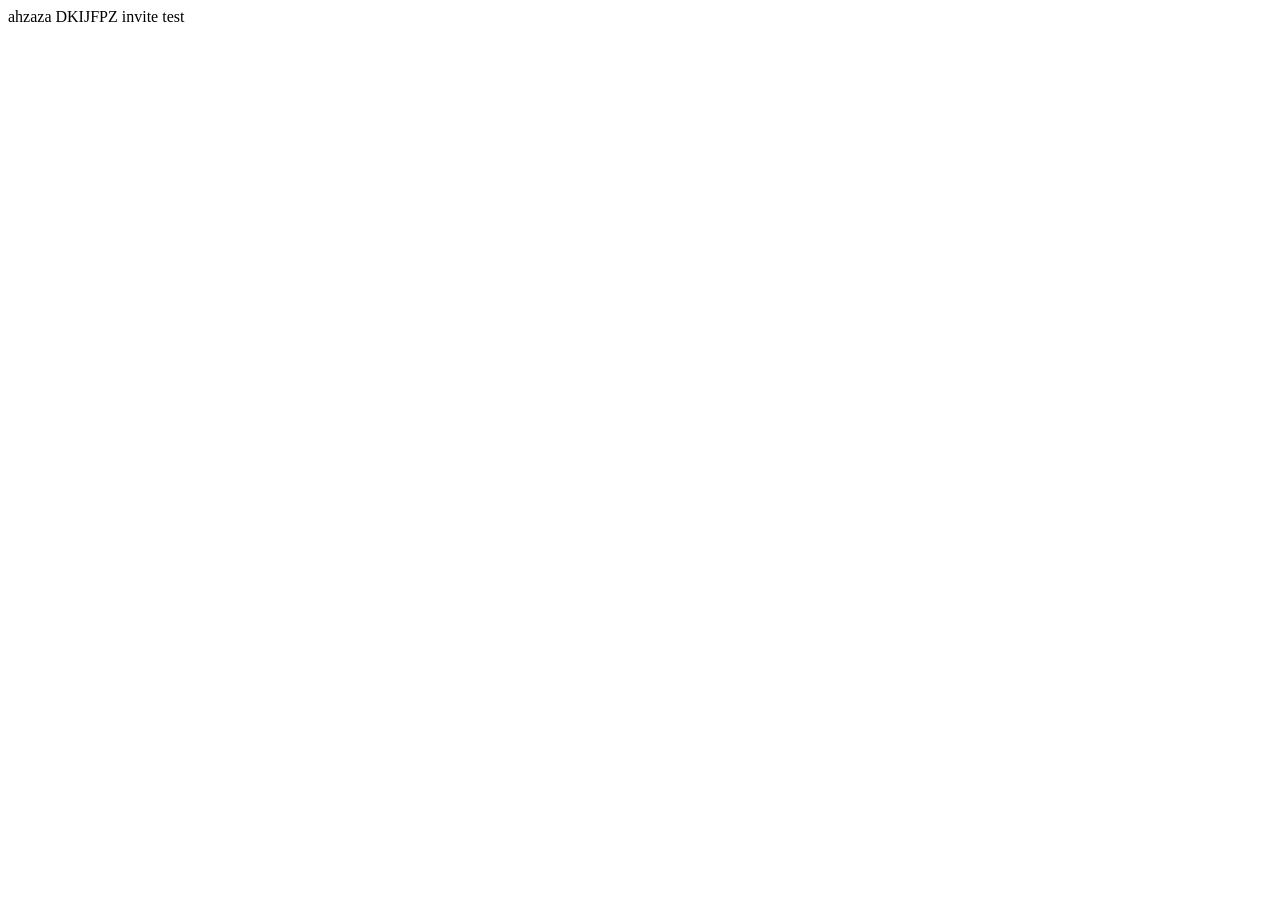
<file: index.html>
<!DOCTYPE html>
<html lang="en">
<head>
    <meta charset="UTF-8">
    <meta name="viewport" content="width=device-width, initial-scale=1.0">
    <title>Document</title>
</head>
<body>
    ahzaza DKIJFPZ invite test
</body>
</html>
</file>
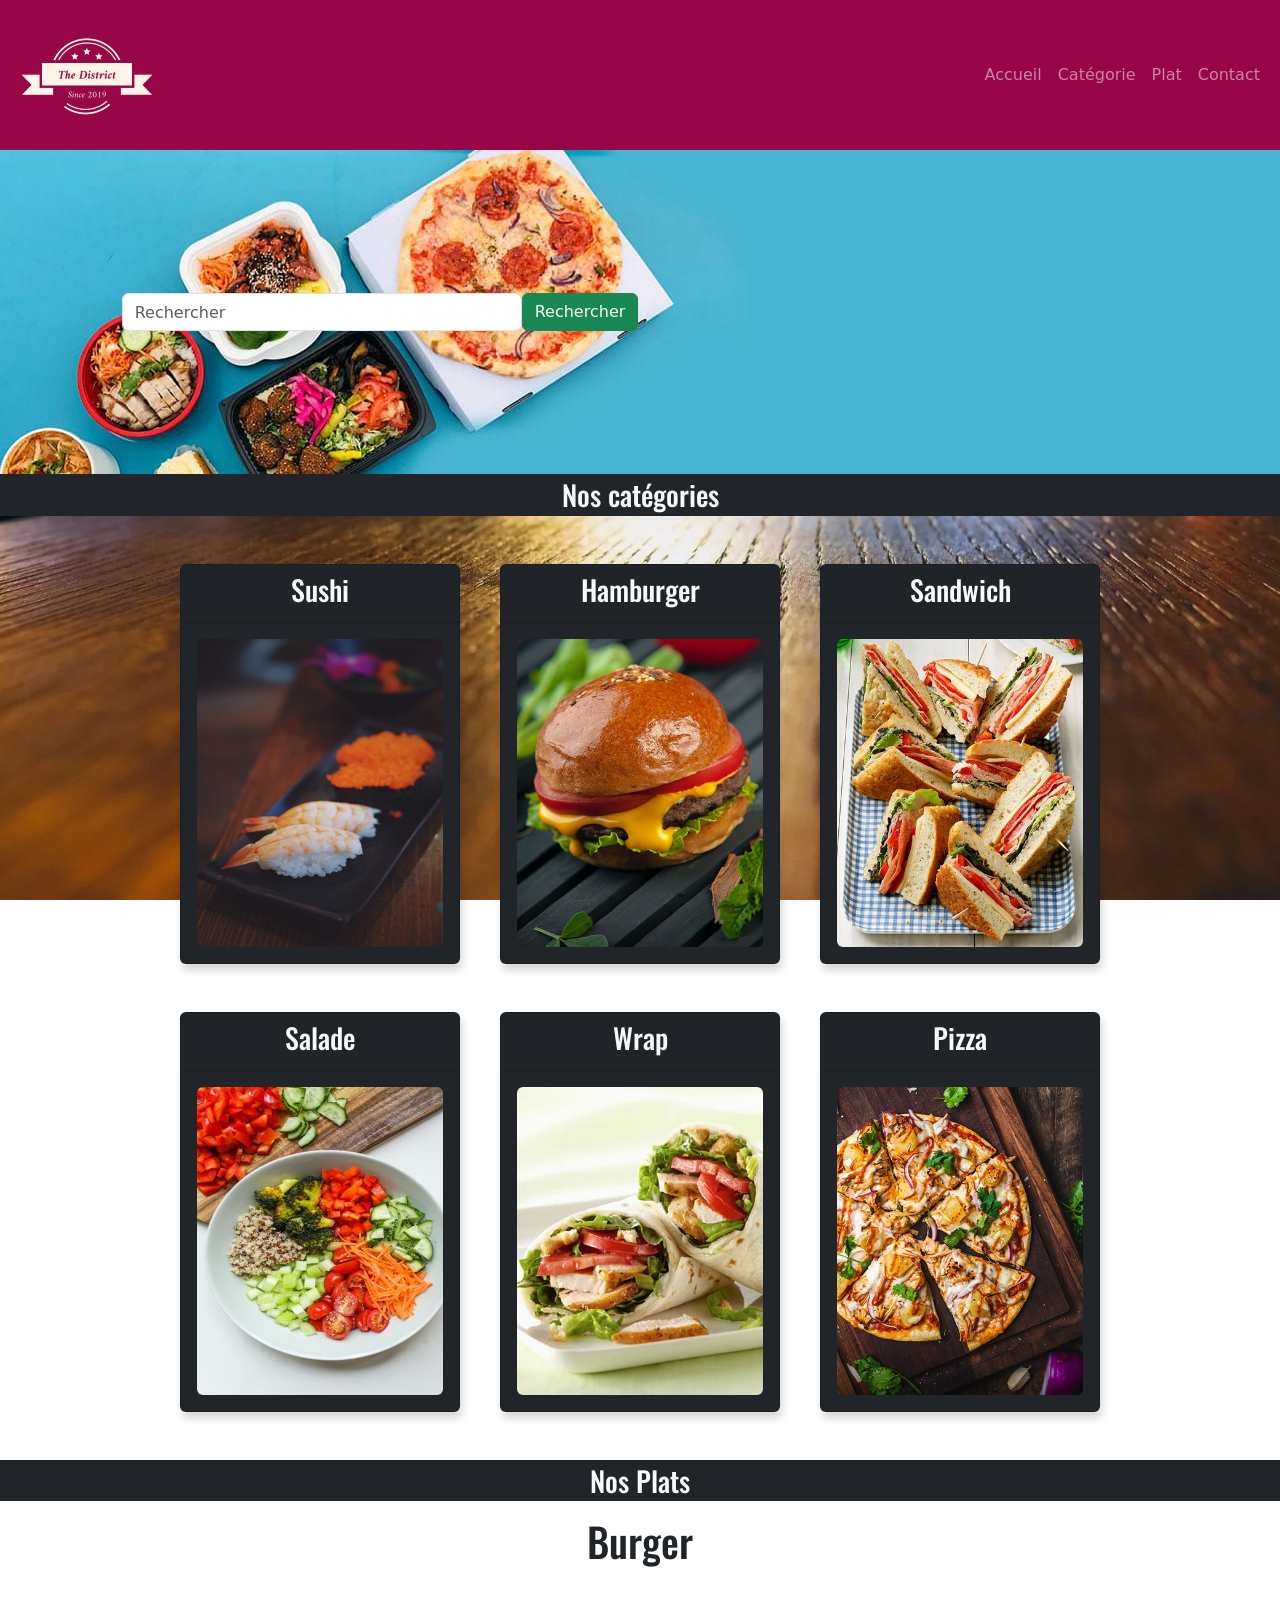
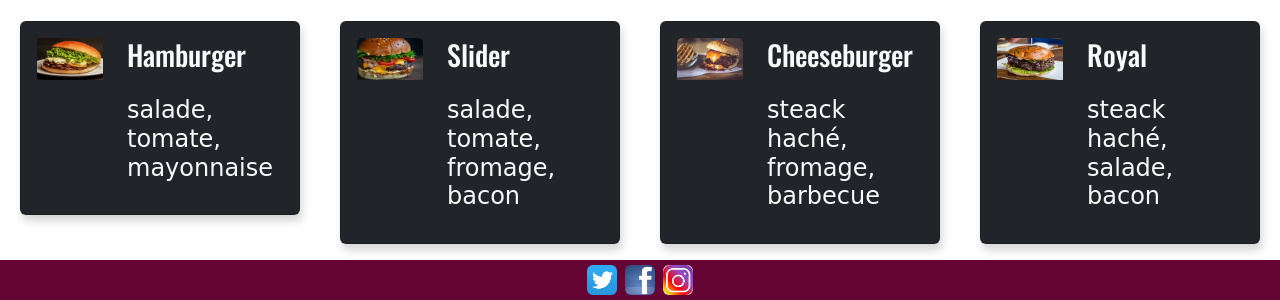
<file: FRONT/STATIQUE/bootstrap/html/index.html>
<!DOCTYPE html>
<html lang="en">

<head>
    <meta charset="UTF-8">
    <meta name="viewport" content="width=device-width, initial-scale=1, shrink-to-fit=no">
    <link rel="preconnect" href="https://fonts.googleapis.com">
    <link rel="preconnect" href="https://fonts.gstatic.com" crossorigin>
    <link href="https://fonts.googleapis.com/css2?family=Oswald:wght@500&display=swap" rel="stylesheet">
    <link rel="stylesheet" href="https://stackpath.bootstrapcdn.com/bootstrap/4.4.1/css/bootstrap.min.css"
        integrity="sha384-Vkoo8x4CGsO3+Hhxv8T/Q5PaXtkKtu6ug5TOeNV6gBiFeWPGFN9MuhOf23Q9Ifjh" crossorigin="anonymous">
    <link rel="stylesheet" href="/FRONT/STATIQUE/bootstrap/css/style.css">
    <title>Accueil</title>
    <link href="https://cdn.jsdelivr.net/npm/bootstrap@5.3.1/dist/css/bootstrap.min.css" rel="stylesheet"
        integrity="sha384-4bw+/aepP/YC94hEpVNVgiZdgIC5+VKNBQNGCHeKRQN+PtmoHDEXuppvnDJzQIu9" crossorigin="anonymous">
</head>

<body>
    <!--Container Start-->
    <div class="container-fluid parallax">
        <div id="header"></div>
        <!--Background & Research Start-->
        <div class="row" style="background-image: url('/FRONT/STATIQUE/bootstrap/html/assets/back/bg.jpg'); min-height:200px">
            <div class="col-12" style="align-self: center">
                <form class="form-inline justify-content-center my-3">
                    <input class="form-control" style="min-width: 400px;" type="search" placeholder="Rechercher">
                    <button class="btn text-light btn-outline-success bg-success" type="submit">Rechercher</button>
                    <div class="d-flex justify-content-end py-3"><video style="width: 70%;" muted autoplay width="460" height="260" loop>
                        <source src="/FRONT/STATIQUE/bootstrap/html/assets/back/video.mp4">
                    </video>
                    </div>
                </form>
            </div>
        </div><!--Background & Research End-->
        <!-- Debut separateur -->
        <div class="row">
            <div class="col-12 d-none d-md-flex bg-dark justify-content-center " style="align-self: center;">
                <p class="h3 text-center text-light my-1">Nos catégories</p>
            </div>
        </div><!-- Fin separateur -->
        <!--Catégorie Start-->
        <div class="row justify-content-center d-none d-md-flex pt-5">
            <div class="d-flex col-3 justify-content-center text-center">
                <a href="#">
                    <div class="card bg-dark text-light" style="max-width: 18rem;">
                        <div class="card-header">
                            <p class="h3">Sushi</p>
                        </div>
                        <div class="card-body">
                            <img class="card-img-bottom rounded"
                                src="/FRONT/STATIQUE/bootstrap/html/assets/cat/asian_food_cat.jpg" alt="asian">
                        </div>
                    </div>
                </a>
            </div>
            <div class="d-flex col-3 justify-content-center text-center">
                <a href="/FRONT/STATIQUE/bootstrap/html/Plat.html">
                    <div class="card bg-dark text-light" style="max-width: 18rem;">
                        <div class="card-header ">
                            <p class="h3">Hamburger</p>
                        </div>
                        <div class="card-body">
                            <img class="card-img-bottom rounded"
                                src="/FRONT/STATIQUE/bootstrap/html/assets/cat/burger_cat.jpg" alt="burger">
                        </div>
                    </div>
                </a>
            </div>
            <div class="d-flex col-3 justify-content-center text-center">
                <a href="#">
                    <div class="card bg-dark text-light" style="max-width: 18rem;">
                        <div class="card-header">
                            <p class="h3">Sandwich</p>
                        </div>
                        <div class="card-body">
                            <img class="card-img-bottom rounded"
                                src="/FRONT/STATIQUE/bootstrap/html/assets/cat/sandwich_cat.jpg" alt="sandwich">
                        </div>
                    </div>
                </a>
            </div>
        </div>
        <div class="row justify-content-center d-none d-md-flex py-5"">
            <div class="d-flex col-3 justify-content-center text-center">
                <a href="#">
                    <div class="card bg-dark text-light" style="max-width: 18rem;">
                        <div class="card-header">
                            <p class="h3">Salade</p>
                        </div>
                        <div class="card-body">
                            <img class="card-img-bottom rounded"
                                src="/FRONT/STATIQUE/bootstrap/html/assets/cat/salade_cat.jpg" alt="salade">
                        </div>
                    </div>
                </a>
            </div>
            <div class="d-flex col-3 justify-content-center text-center">
                <a href="#">
                    <div class="card bg-dark text-light" style="max-width: 18rem;">
                        <div class="card-header">
                            <p class="h3">Wrap</p>
                        </div>
                        <div class="card-body">
                            <img class="card-img-bottom rounded" src="/FRONT/STATIQUE/bootstrap/html/assets/cat/wrap_cat.jpg"
                                alt="wrap">
                        </div>
                    </div>
                </a>
            </div>
            <div class="d-flex col-3 justify-content-center text-center">
                <a href="#">
                    <div class="card bg-dark text-light" style="max-width: 18rem;">
                        <div class="card-header">
                            <p class="h3">Pizza</p>
                        </div>
                        <div class="card-body">
                            <img class="card-img-bottom rounded"
                                src="/FRONT/STATIQUE/bootstrap/html/assets/cat/pizza_cat.jpg" alt="pizza">
                        </div>
                    </div>
                </a>
            </div>
        </div><!--Catégorie End-->
        <!--Separateur Start-->
        <div class="row">
            <div class="col-12 d-md-flex bg-dark justify-content-center " style="align-self: center;">
                <p class="h3 text-center text-light my-1">Nos Plats</p>
            </div>
        </div><!--Separateur End-->
        <!-- Debut plats -->
        <div class="row d-flex">
                            <div class="col-12 d-md-flex  py-3 justify-content-center"
                                style="align-self: center;">
                                <p class="h1 text-center">Burger</p>
                            </div>
                        </div>
                        <div class="row row-cols-1 row-cols-lg-4 pt-3">
                            <div class="col-12 col-lg-3 pt-3 py-3">
                                <a href="#">
                                    <div class="card bg-dark text-light">
                                        <div class="card-body">
                                            <div class="row">
                                                <div class="col-4">
                                                    <img src="/FRONT/STATIQUE/bootstrap/html/assets/Plat/burger_Resized/burger.jpeg"
                                                        class="img-fluid" alt="burger">
                                                </div>
                                                <div class="col-8">
                                                    <p class="h3 text-light">Hamburger</p>
                                                    <p class="card-text text-light h4 py-3">salade, tomate,
                                                        mayonnaise</p>
                                                </div>
                                            </div>
                                        </div>
                                    </div>
                                </a>
                            </div>
                            <div class="col-12 col-lg-3 pt-3 py-3">
                                <a href="#">
                                    <div class="card bg-dark text-light">
                                        <div class="card-body">
                                            <div class="row">
                                                <div class="col-4">
                                                    <img src="/FRONT/STATIQUE/bootstrap/html/assets/Plat/burger_Resized/hamburger.jpg"
                                                        class="card-img-top" alt="Hamburger">
                                                </div>
                                                <div class="col-8">
                                                    <p class="h3 text-light">Slider</p>
                                                    <p class="card-text text-light h4 py-3">salade, tomate,
                                                        fromage, bacon</p>
                                                </div>
                                            </div>
                                        </div>
                                    </div>

                                </a>
                            </div>
                            <div class="col-12 col-lg-3 pt-3 py-3">
                                <a href="#">
                                    <div class="card bg-dark text-light">
                                        <div class="card-body">
                                            <div class="row">
                                                <div class="col-4">
                                                    <img src="/FRONT/STATIQUE/bootstrap/html/assets/Plat/burger_Resized/cheesburger.jpg"
                                                        class="card-img-top" alt="Cheeseburger">
                                                </div>
                                                <div class="col-8">
                                                    <p class="h3 text-light">Cheeseburger</p>
                                                    <p class="card-text text-light h4 py-3">steack haché, fromage,
                                                        barbecue</p>
                                                </div>
                                            </div>
                                        </div>
                                    </div>

                                </a>
                            </div>
                            <div class="col-12 col-lg-3 pt-3 py-3">
                                <a href="#">
                                    <div class="card bg-dark text-light">
                                        <div class="card-body">
                                            <div class="row">
                                                <div class="col-4">
                                                    <img src="/FRONT/STATIQUE/bootstrap/html/assets/Plat/burger_Resized/Food-Name-6340.jpg"
                                                        class="card-img-top" alt="burger">
                                                </div>
                                                <div class="col-8">
                                                    <p class="h3 text-light">Royal</p>
                                                    <p class="card-text text-light h4 py-3">steack haché, salade,
                                                        bacon</p>
                                                </div>
                                            </div>
                                        </div>
                                    </div>
                                </a>
                            </div>
        </div><!--femeture de la row dans laquelle carousel integré-->
        <!-- Fin plats -->
        <div id="footer"></div>
    </div><!--Container End-->
    <script src="https://cdn.jsdelivr.net/npm/bootstrap@5.3.1/dist/js/bootstrap.bundle.min.js"
        integrity="sha384-HwwvtgBNo3bZJJLYd8oVXjrBZt8cqVSpeBNS5n7C8IVInixGAoxmnlMuBnhbgrkm"
        crossorigin="anonymous"></script>
    <script src="https://code.jquery.com/jquery-3.4.1.slim.min.js"
        integrity="sha384-J6qa4849blE2+poT4WnyKhv5vZF5SrPo0iEjwBvKU7imGFAV0wwj1yYfoRSJoZ+n"
        crossorigin="anonymous"></script>
    <script src="https://cdn.jsdelivr.net/npm/popper.js@1.16.0/dist/umd/popper.min.js"
        integrity="sha384-Q6E9RHvbIyZFJoft+2mJbHaEWldlvI9IOYy5n3zV9zzTtmI3UksdQRVvoxMfooAo"
        crossorigin="anonymous"></script>
    <script src="https://stackpath.bootstrapcdn.com/bootstrap/4.4.1/js/bootstrap.min.js"
        integrity="sha384-wfSDF2E50Y2D1uUdj0O3uMBJnjuUD4Ih7YwaYd1iqfktj0Uod8GCExl3Og8ifwB6"
        crossorigin="anonymous"></script>
        <script src="http://ajax.googleapis.com/ajax/libs/jquery/3.7.1/jquery.min.js"defer></script>
        <script src="/FRONT/DYNAMIQUE/javascript/javascript2.js"defer></script>
</body>

</html>
</file>
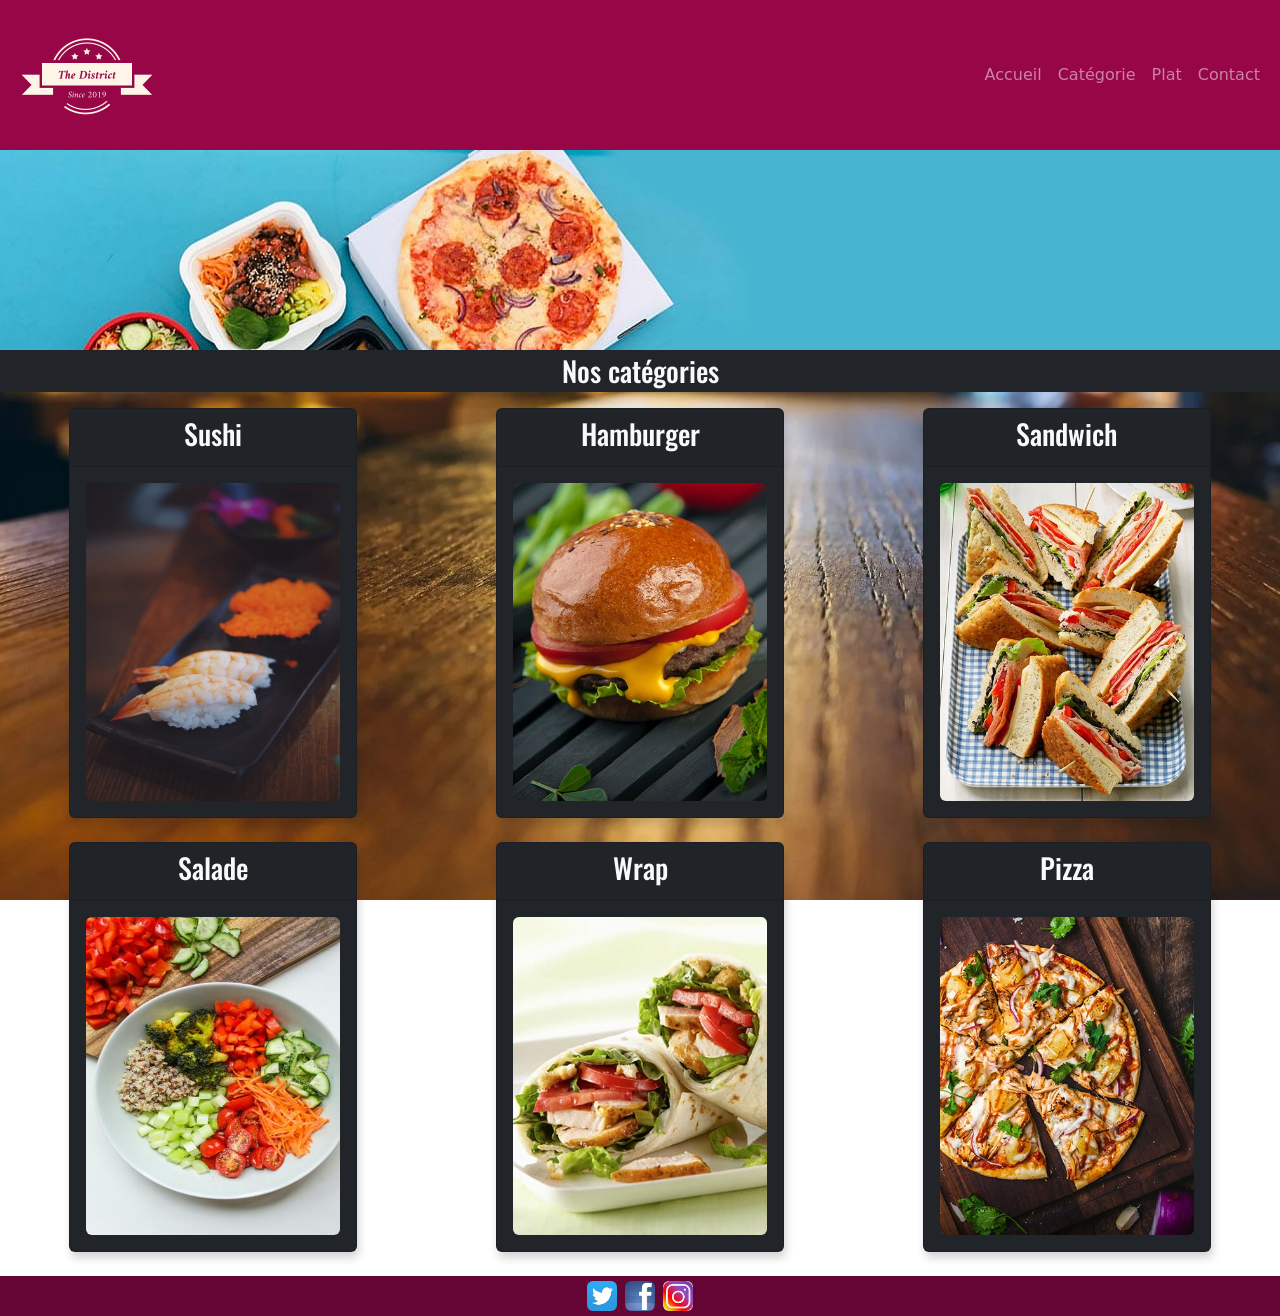
<file: FRONT/STATIQUE/bootstrap/html/Catégorie.html>
<!DOCTYPE html>
<html lang="en">

<head>
    <meta charset="UTF-8">
    <meta name="viewport" content="width=device-width, initial-scale=1, shrink-to-fit=no">
    <link rel="preconnect" href="https://fonts.googleapis.com">
    <link rel="preconnect" href="https://fonts.gstatic.com" crossorigin>
    <link href="https://fonts.googleapis.com/css2?family=Oswald:wght@500&display=swap" rel="stylesheet">
    <link rel="stylesheet" href="https://stackpath.bootstrapcdn.com/bootstrap/4.4.1/css/bootstrap.min.css"
        integrity="sha384-Vkoo8x4CGsO3+Hhxv8T/Q5PaXtkKtu6ug5TOeNV6gBiFeWPGFN9MuhOf23Q9Ifjh" crossorigin="anonymous">
    <link rel="stylesheet" href="/FRONT/STATIQUE/bootstrap/css/style.css">
    <title>Catégorie</title>
    <link href="https://cdn.jsdelivr.net/npm/bootstrap@5.3.1/dist/css/bootstrap.min.css" rel="stylesheet"
        integrity="sha384-4bw+/aepP/YC94hEpVNVgiZdgIC5+VKNBQNGCHeKRQN+PtmoHDEXuppvnDJzQIu9" crossorigin="anonymous">
</head>

<body>
    <!--Container Start-->
    <div class="container-fluid parallax">
        <!--Header Start-->
        <div id="header"></div>
        <!--Background Start-->
        <div class="row"
            style="background-image: url('/FRONT/STATIQUE/bootstrap/html/assets/back/bg.jpg'); min-height:200px">
            <div class="col-12" style="align-self: center">
            </div>
        </div><!--Background End-->
        <!--Separateur Start-->
        <div class="row">
            <div class="col-12 d-md-flex bg-dark justify-content-center " style="align-self: center;">
                <p class="h3 text-center text-light my-1">Nos catégories</p>
            </div>
        </div><!--Separateur End-->
        <!--Catégorie Start-->
        <div class="row row-cols-1 row-md-cols-2 justify-content-center d-flex pt-3 text-center">
            <div class="col-12 col-md-4 d-flex justify-content-center">
                <a href="#">
                    <div class="card bg-dark text-light d-flex" style="max-width: 18rem;">
                        <div class="card-header">
                            <p class="h3">Sushi</p>
                        </div>
                        <div class="card-body">
                            <img class="card-img-bottom rounded"
                                src="/FRONT/STATIQUE/bootstrap/html/assets/cat/asian_food_cat.jpg" alt="asian">
                        </div>
                    </div>
                </a>
            </div>
            <div class="col-12 col-md-4 pt-4 pt-md-0 d-flex justify-content-center text-center">
                <a href="Plat.html">
                    <div class="card bg-dark text-light" style="max-width: 18rem;">
                        <div class="card-header ">
                            <p class="h3">Hamburger</p>
                        </div>
                        <div class="card-body">
                            <img class="card-img-bottom rounded"
                                src="/FRONT/STATIQUE/bootstrap/html/assets/cat/burger_cat.jpg" alt="burger">
                        </div>
                    </div>
                </a>
            </div>
            <div class="col-12 col-md-4 pt-4 pt-md-0 d-flex justify-content-center text-center">
                <a href="#">
                    <div class="card bg-dark text-light" style="max-width: 18rem;">
                        <div class="card-header">
                            <p class="h3">Sandwich</p>
                        </div>
                        <div class="card-body">
                            <img class="card-img-bottom rounded"
                                src="/FRONT/STATIQUE/bootstrap/html/assets/cat/sandwich_cat.jpg" alt="sandwich">
                        </div>
                    </div>
                </a>
            </div>

            <div class="col-12 col-md-4 d-flex  pt-4 justify-content-center text-center">
                <a href="#">
                    <div class="card bg-dark text-light" style="max-width: 18rem;">
                        <div class="card-header">
                            <p class="h3">Salade</p>
                        </div>
                        <div class="card-body">
                            <img class="card-img-bottom rounded"
                                src="/FRONT/STATIQUE/bootstrap/html/assets/cat/salade_cat.jpg" alt="salade">
                        </div>
                    </div>
                </a>
            </div>
            <div class="col-12 col-md-4 d-flex pt-4 justify-content-center text-center">
                <a href="#">
                    <div class="card bg-dark text-light" style="max-width: 18rem;">
                        <div class="card-header">
                            <p class="h3">Wrap</p>
                        </div>
                        <div class="card-body">
                            <img class="card-img-bottom rounded" src="/FRONT/STATIQUE/bootstrap/html/assets/cat/wrap_cat.jpg"
                                alt="wrap">
                        </div>
                    </div>
                </a>
            </div>
            <div class="col-12 col-md-4 d-flex pt-4 py-4 justify-content-center text-center">
                <a href="#">
                    <div class="card bg-dark text-light" style="max-width: 18rem;">
                        <div class="card-header">
                            <p class="h3">Pizza</p>
                        </div>
                        <div class="card-body">
                            <img class="card-img-bottom rounded"
                                src="/FRONT/STATIQUE/bootstrap/html/assets/cat/pizza_cat.jpg" alt="pizza">
                        </div>
                    </div>
                </a>
            </div>
        </div><!--Catégorie End-->
        <div id="footer"></div>
    </div><!--Container End-->
    <script src="https://cdn.jsdelivr.net/npm/bootstrap@5.3.1/dist/js/bootstrap.bundle.min.js"
        integrity="sha384-HwwvtgBNo3bZJJLYd8oVXjrBZt8cqVSpeBNS5n7C8IVInixGAoxmnlMuBnhbgrkm"
        crossorigin="anonymous"></script>
    <script src="https://code.jquery.com/jquery-3.4.1.slim.min.js"
        integrity="sha384-J6qa4849blE2+poT4WnyKhv5vZF5SrPo0iEjwBvKU7imGFAV0wwj1yYfoRSJoZ+n"
        crossorigin="anonymous"></script>
    <script src="https://cdn.jsdelivr.net/npm/popper.js@1.16.0/dist/umd/popper.min.js"
        integrity="sha384-Q6E9RHvbIyZFJoft+2mJbHaEWldlvI9IOYy5n3zV9zzTtmI3UksdQRVvoxMfooAo"
        crossorigin="anonymous"></script>
    <script src="https://stackpath.bootstrapcdn.com/bootstrap/4.4.1/js/bootstrap.min.js"
        integrity="sha384-wfSDF2E50Y2D1uUdj0O3uMBJnjuUD4Ih7YwaYd1iqfktj0Uod8GCExl3Og8ifwB6"
        crossorigin="anonymous"></script>
        <script src="http://ajax.googleapis.com/ajax/libs/jquery/3.7.1/jquery.min.js"defer></script>
        <script src="/FRONT/DYNAMIQUE/javascript/javascript2.js"defer></script>
</body>

</html>
</file>
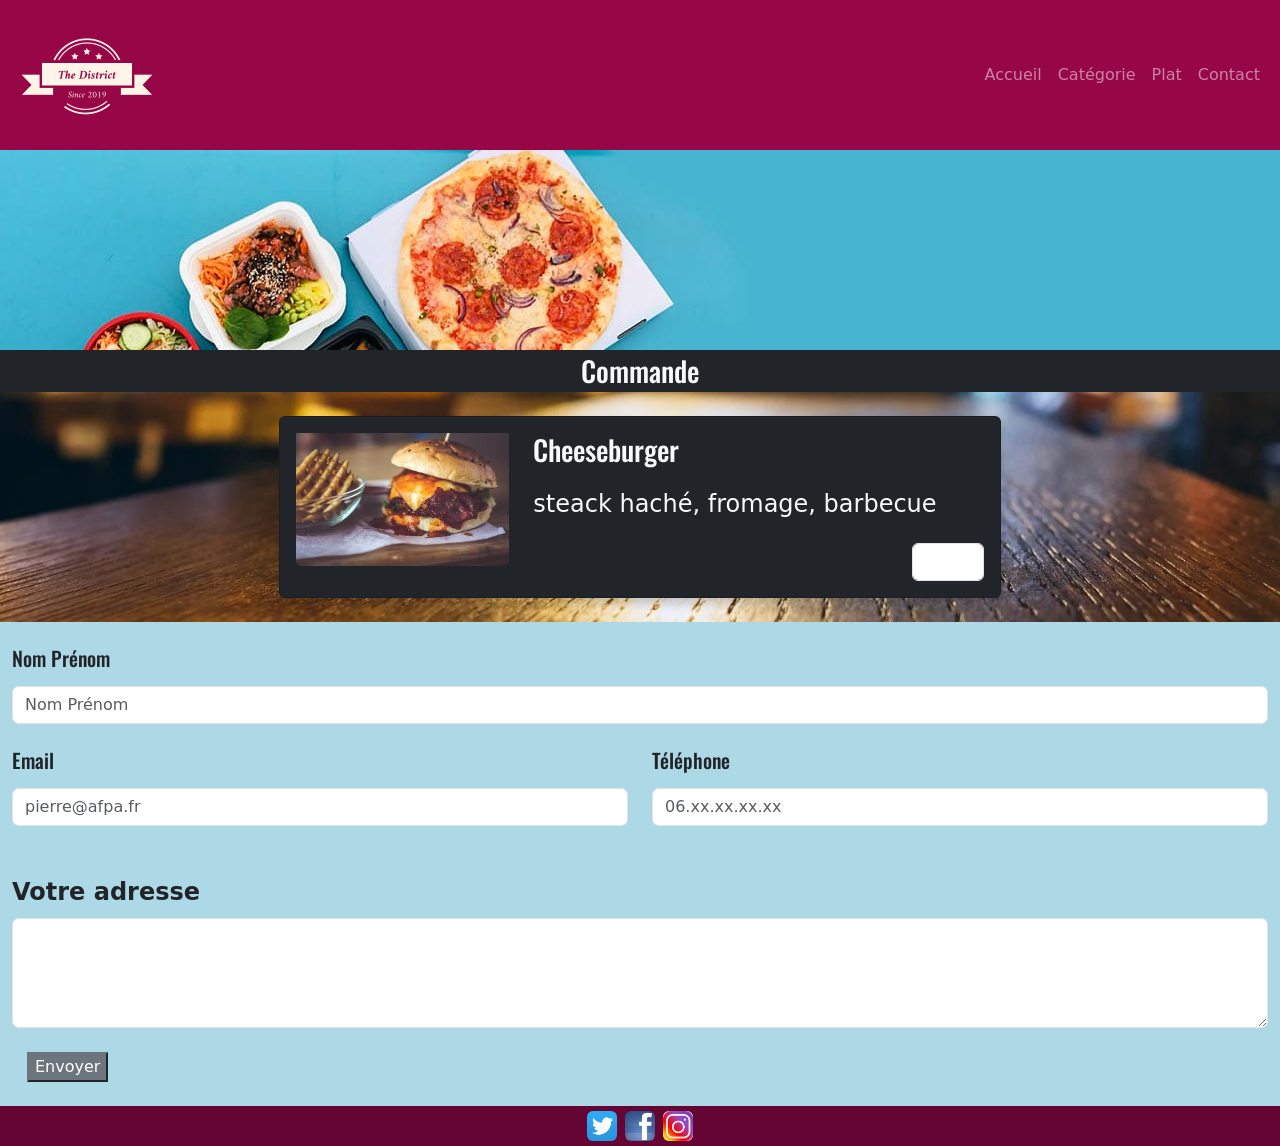
<file: FRONT/STATIQUE/bootstrap/html/Commande.html>
<!DOCTYPE html>
<html lang="en">

<head>
    <meta charset="UTF-8">
    <meta name="viewport" content="width=device-width, initial-scale=1, shrink-to-fit=no">
    <link rel="preconnect" href="https://fonts.googleapis.com">
    <link rel="preconnect" href="https://fonts.gstatic.com" crossorigin>
    <link href="https://fonts.googleapis.com/css2?family=Oswald:wght@500&display=swap" rel="stylesheet">
    <link rel="stylesheet" href="https://stackpath.bootstrapcdn.com/bootstrap/4.4.1/css/bootstrap.min.css"
        integrity="sha384-Vkoo8x4CGsO3+Hhxv8T/Q5PaXtkKtu6ug5TOeNV6gBiFeWPGFN9MuhOf23Q9Ifjh" crossorigin="anonymous">
    <link rel="stylesheet" href="/FRONT/STATIQUE/bootstrap/css/style.css">
    <title>Commande</title>
    <link href="https://cdn.jsdelivr.net/npm/bootstrap@5.3.1/dist/css/bootstrap.min.css" rel="stylesheet"
        integrity="sha384-4bw+/aepP/YC94hEpVNVgiZdgIC5+VKNBQNGCHeKRQN+PtmoHDEXuppvnDJzQIu9" crossorigin="anonymous">
</head>

<body>
    <script src="/FRONT/STATIQUE/javascript/javascript.js" defer></script>
    <!--Container Start-->
    <div class="container-fluid parallax">
        <div id="header"></div>
        <!--Background Start-->
        <div class="row"
            style="background-image: url('/FRONT/STATIQUE/bootstrap/html/assets/back/bg.jpg'); min-height:200px">
            <div class="col-12" style="align-self: center">
            </div>
        </div><!--Background End-->
        <!--Separateur Start-->
        <div class="row">
            <div class="col-12 d-md-flex bg-dark justify-content-center " style="align-self: center;">
                <p class="h3 text-center text-light my-1">Commande</p>
            </div>
        </div><!--Separateur End-->
        <!--Forms Start-->
        <div class="row d-flex justify-content-center">
            <div class="col-12 py-4 d-flex justify-content-center">
                <div class="card bg-dark rounded">
                    <div class="card-body" style="max-width: 45rem;">
                        <div class="row">
                            <div class="col-4">
                                <img src="/FRONT/STATIQUE/bootstrap/html/assets/Plat/burger_Resized/cheesburger.jpg"
                                    class="card-img-bottom" alt="Cheeseburger">
                            </div>
                            <div class="col-8 position-static">
                                <p class="h3 text-light">Cheeseburger</p>
                                <p class="card-text text-light h4 d-none d-lg-flex py-3">steack
                                    haché, fromage,
                                    barbecue</p>
                                <p class="card-text text-light h6 d-lg-none d-lg-flex py-3">steack
                                    haché, fromage,
                                    barbecue</p>
                                    <div class="row justify-content-end">
                                    <div class="form-outline" style="width: 6rem;">
                                        <input min="1" max="10" type="number" id="typeNumber" class="form-control" />
                                    </div>
                                    </div>
                            </div>
                        </div>
                    </div>
                </div>
            </div>
            </div>
        <div class="row d-flex justify-content-center" style="background-color: lightblue;">
            <form id="form1" method="post">
                <div class="row pt-4">
                    <div class="col-12">
                    <label for="nom">
                        <p class="h5">Nom Prénom</p>
                    </label>
                    <input class="form-control" type="text" name="nom_prenom" id="nom_prenom" placeholder="Nom Prénom">
                    <span class="error-message" id="nom_prenom-error"></span>
                </div>
                </div>
                <div class="row pt-4">
                    <div class="col-6">
                    <label for="mail">
                        <p class="h5">Email </p>
                    </label>
                    <input class="form-control" id="mail" type="text" name="mail" placeholder="pierre@afpa.fr">
                    <span class="error-message" id="mail-error"></span>
                </div>
                <div class="col-6">
                    <label for="telephone">
                        <p class="h5">Téléphone</p>
                    </label>
                    <input class="form-control" id="tel" type="text" name="tel" placeholder="06.xx.xx.xx.xx">
                    <span class="error-message" id="tel-error"></span>
                </div>
                </div>
                <div class="row d-flex pt-5">
                    <div class="col-12">
                    <legend><strong>Votre adresse</strong></legend>
                    <textarea class="form-control" name="adresse" id="adresse" rows="4" cols="10"></textarea>
                    <span class="error-message" id="adresse-error"></span>
                </div>
        </div>
        <div class="col-12 pt-4 py-4">
            <button type="submit" id="button1" class="btn-secondary">Envoyer</button>
        </div>
        </div>
        </form><!--Forms End-->
        <div id="footer"></div>
    </div><!--Container End-->
    <script src="https://cdn.jsdelivr.net/npm/bootstrap@5.3.1/dist/js/bootstrap.bundle.min.js"
        integrity="sha384-HwwvtgBNo3bZJJLYd8oVXjrBZt8cqVSpeBNS5n7C8IVInixGAoxmnlMuBnhbgrkm"
        crossorigin="anonymous"></script>
    <script src="https://code.jquery.com/jquery-3.4.1.slim.min.js"
        integrity="sha384-J6qa4849blE2+poT4WnyKhv5vZF5SrPo0iEjwBvKU7imGFAV0wwj1yYfoRSJoZ+n"
        crossorigin="anonymous"></script>
    <script src="https://cdn.jsdelivr.net/npm/popper.js@1.16.0/dist/umd/popper.min.js"
        integrity="sha384-Q6E9RHvbIyZFJoft+2mJbHaEWldlvI9IOYy5n3zV9zzTtmI3UksdQRVvoxMfooAo"
        crossorigin="anonymous"></script>
    <script src="https://stackpath.bootstrapcdn.com/bootstrap/4.4.1/js/bootstrap.min.js"
        integrity="sha384-wfSDF2E50Y2D1uUdj0O3uMBJnjuUD4Ih7YwaYd1iqfktj0Uod8GCExl3Og8ifwB6"
        crossorigin="anonymous"></script>
        <script src="http://ajax.googleapis.com/ajax/libs/jquery/3.7.1/jquery.min.js"defer></script>
        <script src="/FRONT/DYNAMIQUE/javascript/javascript2.js"defer></script>
</body>

</html>
</file>
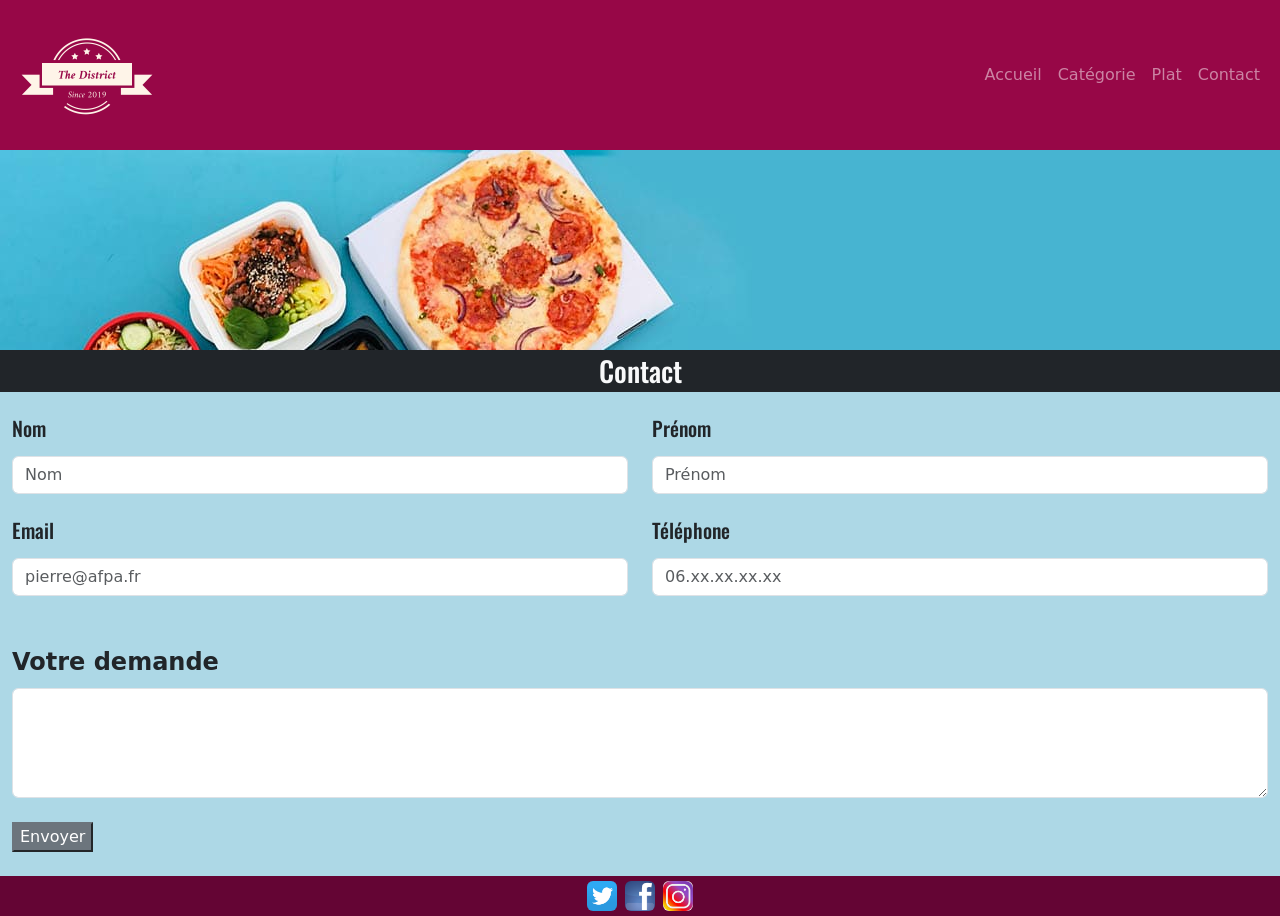
<file: FRONT/STATIQUE/bootstrap/html/Contact.html>
<!DOCTYPE html>
<html lang="en">

<head>
    <meta charset="UTF-8">
    <meta name="viewport" content="width=device-width, initial-scale=1, shrink-to-fit=no">
    <link rel="preconnect" href="https://fonts.googleapis.com">
    <link rel="preconnect" href="https://fonts.gstatic.com" crossorigin>
    <link href="https://fonts.googleapis.com/css2?family=Oswald:wght@500&display=swap" rel="stylesheet">
    <link rel="stylesheet" href="https://stackpath.bootstrapcdn.com/bootstrap/4.4.1/css/bootstrap.min.css"
        integrity="sha384-Vkoo8x4CGsO3+Hhxv8T/Q5PaXtkKtu6ug5TOeNV6gBiFeWPGFN9MuhOf23Q9Ifjh" crossorigin="anonymous">
    <link rel="stylesheet" href="/FRONT/STATIQUE/bootstrap/css/style.css">
    <title>Contact</title>
    <link href="https://cdn.jsdelivr.net/npm/bootstrap@5.3.1/dist/css/bootstrap.min.css" rel="stylesheet"
        integrity="sha384-4bw+/aepP/YC94hEpVNVgiZdgIC5+VKNBQNGCHeKRQN+PtmoHDEXuppvnDJzQIu9" crossorigin="anonymous">
</head>

<body>
    <!--Container Start-->
    <div class="container-fluid">
<div id="header"></div>
        <!--Background Start-->
        <div class="row"
            style="background-image: url('/FRONT/STATIQUE/bootstrap/html/assets/back/bg.jpg'); min-height:200px">
            <div class="col-12" style="align-self: center">
            </div>
        </div><!--Background End-->
        <!--Separateur Start-->
        <div class="row">
            <div class="col-12 d-md-flex bg-dark justify-content-center " style="align-self: center;">
                <p class="h3 text-center text-light my-1">Contact</p>
            </div>
        </div><!--Separateur End-->
        <!--Forms Start-->
        <div class="row d-flex justify-content-center" style="background-color: lightblue;">
            <form id="form1" action="contact.php" method="post">
                <div class="row pt-4">
                    <div class="col-6">
                    <label for="nom">
                        <p class="h5">Nom</p>
                    </label>
                    <input class="form-control" type="text" name="nom" id="nom" placeholder="Nom">
                    <span class="error-message" id="nom-error"></span>
                </div>
                <div class="col-6 ">
                    <label for="prenom">
                        <p class="h5">Prénom</p>
                    </label>
                    <input class="form-control" type="text" name="prenom" id="prenom" placeholder="Prénom">
                    <span class="error-message" id="prenom-error"></span>
                </div>
                </div>
                <div class="row pt-4">
                    <div class="col-6">
                    <label for="mail">
                        <p class="h5">Email </p>
                    </label>
                    <input class="form-control" id="mail" type="text" name="mail" placeholder="pierre@afpa.fr">
                    <span class="error-message" id="mail-error"></span>
                </div>
                <div class="col-6">
                    <label for="telephone">
                        <p class="h5">Téléphone</p>
                    </label>
                    <input class="form-control" id="telephone" type="text" name="telephone" placeholder="06.xx.xx.xx.xx">
                    <span class="error-message" id="telephone-error"></span>
                </div>
                </div>
                <div class="row d-flex pt-5">
                    <div class="col-12">
                    <legend><strong>Votre demande</strong></legend>
                    <textarea class="form-control" name="commentaire" id="question" rows="4" cols="10"></textarea>
                    <span class="error-message" id="question-error"></span>
                </div>
        
        <div class="col-12 pt-4 py-4">
            <button id="button1" type="submit" class="btn-secondary">Envoyer</button>
        </div>
        </form><!--Forms End-->
    </div>
        
        </div>
        <div id="footer"></div>
    </div><!--Container End-->
    <script src="https://cdn.jsdelivr.net/npm/bootstrap@5.3.1/dist/js/bootstrap.bundle.min.js"
        integrity="sha384-HwwvtgBNo3bZJJLYd8oVXjrBZt8cqVSpeBNS5n7C8IVInixGAoxmnlMuBnhbgrkm"
        crossorigin="anonymous"></script>
    <script src="https://code.jquery.com/jquery-3.4.1.slim.min.js"
        integrity="sha384-J6qa4849blE2+poT4WnyKhv5vZF5SrPo0iEjwBvKU7imGFAV0wwj1yYfoRSJoZ+n"
        crossorigin="anonymous"></script>
    <script src="https://cdn.jsdelivr.net/npm/popper.js@1.16.0/dist/umd/popper.min.js"
        integrity="sha384-Q6E9RHvbIyZFJoft+2mJbHaEWldlvI9IOYy5n3zV9zzTtmI3UksdQRVvoxMfooAo"
        crossorigin="anonymous"></script>
    <script src="https://stackpath.bootstrapcdn.com/bootstrap/4.4.1/js/bootstrap.min.js"
        integrity="sha384-wfSDF2E50Y2D1uUdj0O3uMBJnjuUD4Ih7YwaYd1iqfktj0Uod8GCExl3Og8ifwB6"
        crossorigin="anonymous"></script>
        <script src="http://ajax.googleapis.com/ajax/libs/jquery/3.7.1/jquery.min.js"defer></script>
        <script src="/FRONT/DYNAMIQUE/javascript/javascript2.js"defer></script>
        <script src="/FRONT/DYNAMIQUE/javascript/javascript_Contact.js"defer></script>
</body>

</html>
</file>
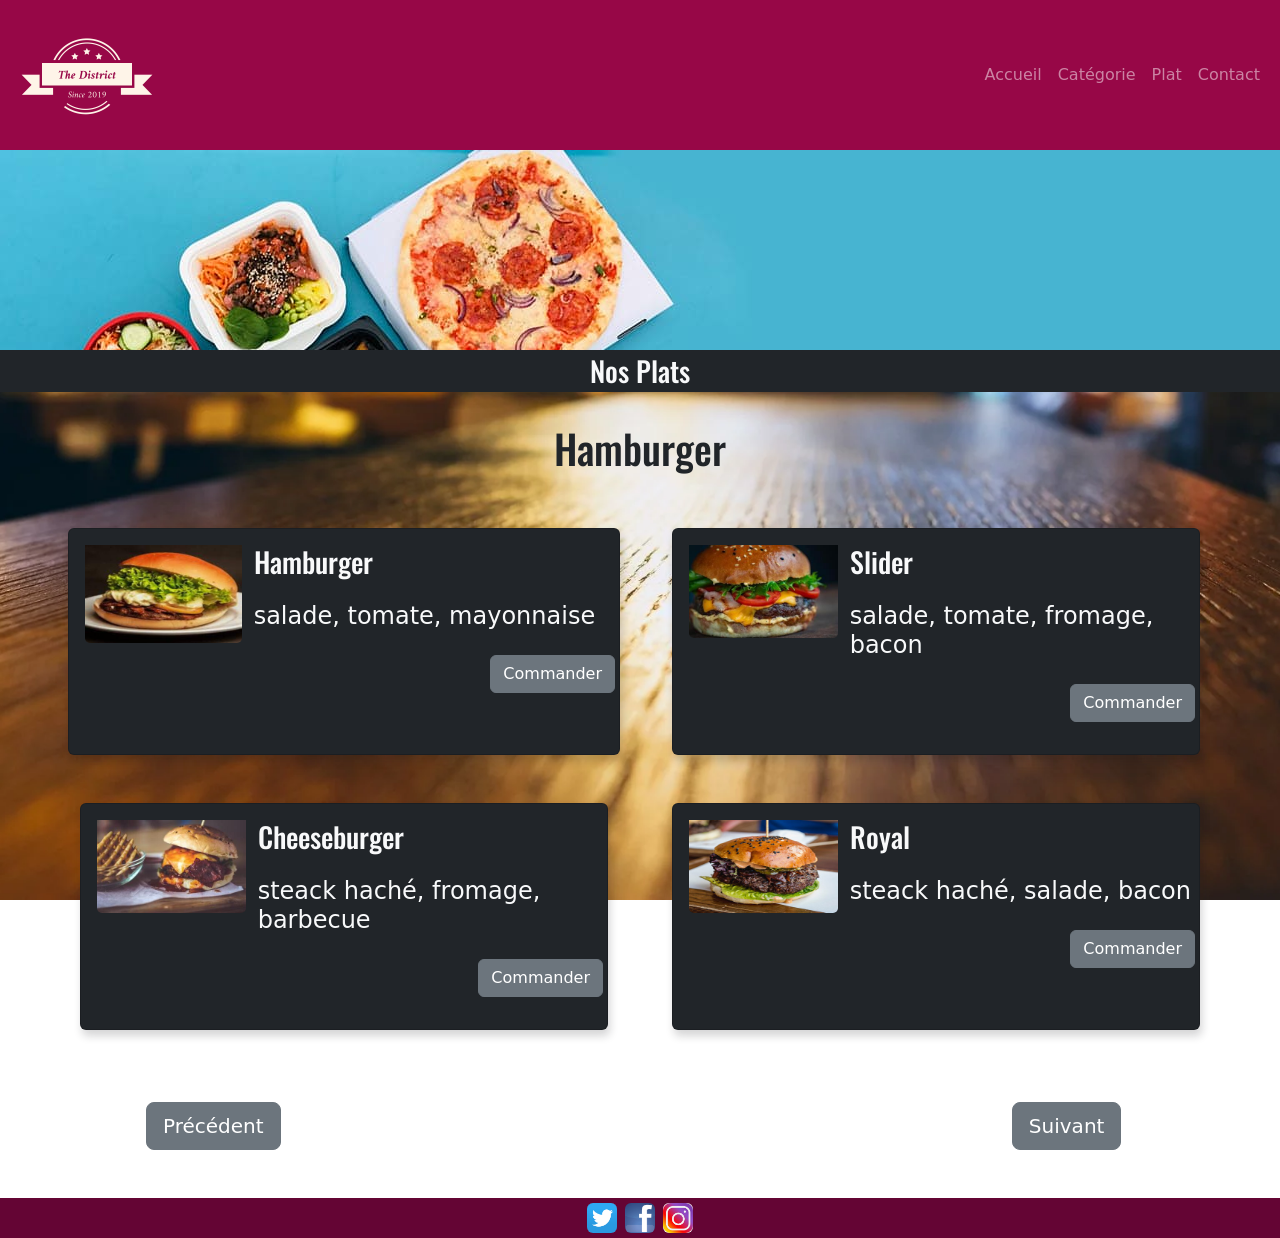
<file: FRONT/STATIQUE/bootstrap/html/Plat.html>
<!DOCTYPE html>
<html lang="en">

<head>
    <meta charset="UTF-8">
    <meta name="viewport" content="width=device-width, initial-scale=1, shrink-to-fit=no">
    <link rel="preconnect" href="https://fonts.googleapis.com">
    <link rel="preconnect" href="https://fonts.gstatic.com" crossorigin>
    <link href="https://fonts.googleapis.com/css2?family=Oswald:wght@500&display=swap" rel="stylesheet">
    <link rel="stylesheet" href="https://stackpath.bootstrapcdn.com/bootstrap/4.4.1/css/bootstrap.min.css"
        integrity="sha384-Vkoo8x4CGsO3+Hhxv8T/Q5PaXtkKtu6ug5TOeNV6gBiFeWPGFN9MuhOf23Q9Ifjh" crossorigin="anonymous">
    <link rel="stylesheet" href="/FRONT/STATIQUE/bootstrap/css/style.css">
    <title>Plat</title>
    <link href="https://cdn.jsdelivr.net/npm/bootstrap@5.3.1/dist/css/bootstrap.min.css" rel="stylesheet"
        integrity="sha384-4bw+/aepP/YC94hEpVNVgiZdgIC5+VKNBQNGCHeKRQN+PtmoHDEXuppvnDJzQIu9" crossorigin="anonymous">
</head>

<body>
    <div class="container-fluid parallax">
        <div id="header"></div>
        <!--Background Start-->
        <div class="row"
            style="background-image: url('/FRONT/STATIQUE/bootstrap/html/assets/back/bg.jpg'); min-height:200px">
            <div class="col-12" style="align-self: center">
            </div>
        </div><!--Background End-->
        <!--Separateur Start-->
        <div class="row">
            <div class="col-12 d-md-flex bg-dark justify-content-center " style="align-self: center;">
                <p class="h3 text-center text-light my-1">Nos Plats</p>
            </div>
        </div><!--Separateur End-->
        <!--Plats Start-->
        <div class="row pt-2 justify-content-center">
            <div id="carouselExample" class="carousel slide" data-interval="false">
                <div class="carousel-inner">
                    <div class="row px-5">
                        <div class="carousel-item active">
                            <div class="row">
                                <div class="col-12 d-md-flex  py-4 justify-content-center text-center"
                                    style="align-self: center;">
                                    <p class="h1">Hamburger</p>
                                </div>
                            </div>
                            <div class="row d-flex  row-cols-1 row-md-cols-2 pt-4">
                                <div class="col-12 col-lg-6 px-6 pb-4 d-flex justify-content-center">
                                    <div class="card bg-dark rounded">
                                        <div class="card-body" style="max-width: 45rem;">
                                            <div class="row">
                                                <div class="col-4">
                                                    <img src="/FRONT/STATIQUE/bootstrap/html/assets/Plat/burger_Resized/burger.jpeg"
                                                        class="card-img-bottom" alt="burger">
                                                </div>
                                                <div class="col-8 px-5 px-lg-0 pb-3 position-static">
                                                    <p class="h3 text-light">Hamburger</p>
                                                    <p class="card-text text-light h4 d-none d-lg-flex py-3">salade,
                                                        tomate,
                                                        mayonnaise</p>
                                                    <p class="card-text text-light h6 d-lg-none d-lg-flex py-3">salade,
                                                        tomate,
                                                        mayonnaise</p>
                                                        <div class="row-outline d-flex justify-content-end">
                                                            <a href="#" class="btn btn-secondary"
                                                                style="max-width: 8rem;">Commander</a>
                                                            </div>
                                                </div>
                                            </div>
                                        </div>
                                    </div>
                                </div>
                                <div class="col-12 col-lg-6 justify-content-center px-4 pb-4 d-flex">
                                    <div class="card bg-dark rounded">
                                        <div class="card-body" style="max-width: 45rem;">
                                            <div class="row">
                                                <div class="col-4">
                                                    <img src="/FRONT/STATIQUE/bootstrap/html/assets/Plat/burger_Resized/hamburger.jpg"
                                                        class="card-img-bottom" alt="Hamburger">
                                                </div>
                                                <div class="col-8 px-5 px-lg-0 pb-3 position-static">
                                                    <p class="h3 text-light">Slider</p>
                                                    <p class="card-text text-light h4 d-none d-lg-flex py-3">salade,
                                                        tomate,
                                                        fromage, bacon</p>
                                                    <p class="card-text text-light h6 d-lg-none d-lg-flex py-3">salade,
                                                        tomate,
                                                        fromage, bacon</p>
                                                        <div class="row-outline d-flex justify-content-end">
                                                            <a href="#" class="btn btn-secondary"
                                                                style="max-width: 8rem;">Commander</a>
                                                            </div>
                                                </div>
                                            </div>
                                        </div>
                                    </div>
                                </div>
                            </div>
                            <div class="row d-flex  row-cols-1 row-md-cols-2">
                                <div class="col-12 col-lg-6 py-4 px-4 d-flex justify-content-center">
                                    <div class="card bg-dark rounded">
                                        <div class="card-body" style="max-width: 45rem;">
                                            <div class="row">
                                                <div class="col-4">
                                                    <img src="/FRONT/STATIQUE/bootstrap/html/assets/Plat/burger_Resized/cheesburger.jpg"
                                                        class="card-img-bottom" alt="Cheeseburger">
                                                </div>
                                                <div class="col-8 px-5 px-lg-0 pr-5 pb-3 position-static">
                                                    <p class="h3 text-light">Cheeseburger</p>
                                                    <p class="card-text text-light h4 d-none d-lg-flex py-3">steack
                                                        haché, fromage,
                                                        barbecue</p>
                                                    <p class="card-text text-light h6 d-lg-none d-lg-flex py-3">steack
                                                        haché, fromage,
                                                        barbecue</p>
                                                        <div class="row-outline d-flex justify-content-end">
                                                    <a href="/FRONT/STATIQUE/bootstrap/html/Commande.html" class="btn btn-secondary"
                                                        style="max-width: 8rem;">Commander</a>
                                                </div>
                                                </div>
                                            </div>
                                        </div>
                                    </div>
                                </div>
                                <div class="col-12 col-lg-6 py-4 px-4 justify-content-center d-flex">
                                    <div class="card bg-dark rounded">
                                        <div class="card-body" style="max-width: 45rem;">
                                            <div class="row">
                                                <div class="col-4">
                                                    <img src="/FRONT/STATIQUE/bootstrap/html/assets/Plat/burger_Resized/Food-Name-6340.jpg"
                                                        class="card-img-bottom" alt="cesar_salad">
                                                </div>
                                                <div class="col-8 px-5 px-lg-0 pb-3 position-static">
                                                    <p class="h3 text-light">Royal</p>
                                                    <p class="card-text text-light h4 d-none d-lg-flex py-3">steack
                                                        haché, salade,
                                                        bacon</p>
                                                    <p class="card-text text-light h6 d-lg-none d-lg-flex py-3">steack
                                                        haché, salade,
                                                        bacon</p>
                                                        <div class="row-outline d-flex justify-content-end">
                                                    <a href="#" class="btn btn-secondary"
                                                        style="max-width: 8rem;">Commander</a>
                                                    </div>
                                                </div>
                                            </div>
                                        </div>
                                    </div>
                                </div>
                            </div>
                        </div>
                        <div class="carousel-item">
                            <div class="row">
                                <div class="col-12 d-md-flex  py-3 justify-content-center text-center"
                                    style="align-self: center;">
                                    <p class="h1">Pizza</p>
                                </div>
                            </div>
                            <div class="row d-flex  row-cols-1 row-md-cols-2 pt-4">
                                <div class="col-12 col-lg-6 px-4 pb-4 d-flex justify-content-center">
                                    <div class="card bg-dark rounded">
                                        <div class="card-body" style="max-width: 45rem;">
                                            <div class="row">
                                                <div class="col-4">
                                                    <img src="/FRONT/STATIQUE/bootstrap/html/assets/Plat/burger_Resized/Food-Name-6340.jpg"
                                                        class="card-img-bottom" alt="cesar_salad">
                                                </div>
                                                <div class="col-8 px-5 px-lg-0 pr-5 pb-3 position-static">
                                                    <p class="h3 text-light">Royal</p>
                                                    <p class="card-text text-light h4 d-none d-lg-flex py-3">steack
                                                        haché, salade,
                                                        bacon</p>
                                                    <p class="card-text text-light h6 d-lg-none d-lg-flex py-3">steack
                                                        haché, salade,
                                                        bacon</p>
                                                        <div class="row-outline d-flex justify-content-end">
                                                            <a href="#" class="btn btn-secondary"
                                                                style="max-width: 8rem;">Commander</a>
                                                            </div>
                                                </div>
                                            </div>
                                        </div>
                                    </div>
                                </div>
                                <div class="col-12 col-lg-6 justify-content-center px-4 pb-4 d-flex">
                                    <div class="card bg-dark rounded">
                                        <div class="card-body">
                                            <div class="row">
                                                <div class="col-4">
                                                    <img src="/FRONT/STATIQUE/bootstrap/html/assets/Plat/burger_Resized/Food-Name-6340.jpg"
                                                        class="card-img-bottom" alt="cesar_salad">
                                                </div>
                                                <div class="col-8 px-5 px-lg-0 pb-3 position-static">
                                                    <p class="h3 text-light">Royal</p>
                                                    <p class="card-text text-light h4 d-none d-lg-flex py-3">steack
                                                        haché, salade,
                                                        bacon</p>
                                                    <p class="card-text text-light h6 d-lg-none d-lg-flex py-3">steack
                                                        haché, salade,
                                                        bacon</p>
                                                        <div class="row-outline d-flex justify-content-end">
                                                            <a href="#" class="btn btn-secondary"
                                                                style="max-width: 8rem;">Commander</a>
                                                            </div>
                                                </div>
                                            </div>
                                        </div>
                                    </div>
                                </div>
                            </div>
                            <div class="row d-flex  row-cols-1 row-md-cols-2">
                                <div class="col-12 col-lg-6 py-4 px-4 d-flex justify-content-center">
                                    <div class="card bg-dark rounded">
                                        <div class="card-body">
                                            <div class="row">
                                                <div class="col-4">
                                                    <img src="/FRONT/STATIQUE/bootstrap/html/assets/Plat/burger_Resized/Food-Name-6340.jpg"
                                                        class="card-img-bottom" alt="cesar_salad">
                                                </div>
                                                <div class="col-8 px-5 px-lg-0 pr-5 pb-3 position-static">
                                                    <p class="h3 text-light">Royal</p>
                                                    <p class="card-text text-light h4 d-none d-lg-flex py-3">steack
                                                        haché, salade,
                                                        bacon</p>
                                                    <p class="card-text text-light h6 d-lg-none d-lg-flex py-3">steack
                                                        haché, salade,
                                                        bacon</p>
                                                        <div class="row-outline d-flex justify-content-end">
                                                            <a href="#" class="btn btn-secondary"
                                                                style="max-width: 8rem;">Commander</a>
                                                            </div>
                                                </div>
                                            </div>
                                        </div>
                                    </div>
                                </div>
                                <div class="col-12 col-lg-6 py-4 px-4 justify-content-center d-flex">
                                    <div class="card bg-dark rounded">
                                        <div class="card-body">
                                            <div class="row">
                                                <div class="col-4">
                                                    <img src="/FRONT/STATIQUE/bootstrap/html/assets/Plat/burger_Resized/Food-Name-6340.jpg"
                                                        class="card-img-bottom" alt="cesar_salad">
                                                </div>
                                                <div class="col-8 px-5 px-lg-0 pr-5 pb-3 position-static">
                                                    <p class="h3 text-light">Royal</p>
                                                    <p class="card-text text-light h4 d-none d-lg-flex py-3">steack
                                                        haché, salade,
                                                        bacon</p>
                                                    <p class="card-text text-light h6 d-lg-none d-lg-flex py-3">steack
                                                        haché, salade,
                                                        bacon</p>
                                                        <div class="row-outline d-flex justify-content-end">
                                                            <a href="#" class="btn btn-secondary"
                                                                style="max-width: 8rem;">Commander</a>
                                                            </div>
                                                </div>
                                            </div>
                                        </div>
                                    </div>
                                </div>
                            </div>
                        </div>
                    </div>
                </div>
            </div>
        </div>
        <!--Button Start-->
        <div class="row d-flex py-5">
            <div class="col-4 justify-content-center d-flex">
                <button type="button" class="btn btn-secondary btn-lg" href="#carouselExample" role="button"
                    data-slide="prev">Précédent</button>
            </div>
            <div class="col-4"></div>
            <div class="col-4 d-flex justify-content-center">
                <button type="button" class="btn btn-secondary btn-lg" href="#carouselExample" role="button"
                    data-slide="next">Suivant</button>
            </div>
        </div><!--Button End-->
        <div id="footer"></div>
    </div><!--Container End-->
    <script src="https://cdn.jsdelivr.net/npm/bootstrap@5.3.1/dist/js/bootstrap.bundle.min.js"
        integrity="sha384-HwwvtgBNo3bZJJLYd8oVXjrBZt8cqVSpeBNS5n7C8IVInixGAoxmnlMuBnhbgrkm"
        crossorigin="anonymous"></script>
    <script src="https://code.jquery.com/jquery-3.4.1.slim.min.js"
        integrity="sha384-J6qa4849blE2+poT4WnyKhv5vZF5SrPo0iEjwBvKU7imGFAV0wwj1yYfoRSJoZ+n"
        crossorigin="anonymous"></script>
    <script src="https://cdn.jsdelivr.net/npm/popper.js@1.16.0/dist/umd/popper.min.js"
        integrity="sha384-Q6E9RHvbIyZFJoft+2mJbHaEWldlvI9IOYy5n3zV9zzTtmI3UksdQRVvoxMfooAo"
        crossorigin="anonymous"></script>
    <script src="https://stackpath.bootstrapcdn.com/bootstrap/4.4.1/js/bootstrap.min.js"
        integrity="sha384-wfSDF2E50Y2D1uUdj0O3uMBJnjuUD4Ih7YwaYd1iqfktj0Uod8GCExl3Og8ifwB6"
        crossorigin="anonymous"></script>
        <script src="http://ajax.googleapis.com/ajax/libs/jquery/3.7.1/jquery.min.js"defer></script>
        <script src="/FRONT/DYNAMIQUE/javascript/javascript2.js"defer></script>
</body>

</html>
</file>
<file: FRONT/STATIQUE/bootstrap/css/style.css>
.card {
    transition:all 0.3s;
    margin: 0 0.5em;
    box-shadow: 2px 6px 8px 0 rgba(22, 22, 26, 0.18);
}
.cards-wrapper{
    display: flex;
}
.card:hover {
    transform: scale(0.98);
    background-color: rgb(100, 5, 52) !important;
}
a{
    text-decoration: none !important;
    color: currentColor;
}
ul li a:hover {
    color: grey !important;
    transition:all 0.3s;
    transform: scale(1.15);
}
.icon:hover{
    margin: 0.2rem;
}
.h3 {
    font-family: 'Oswald', sans-serif;
}
.h5 {
    font-family: 'Oswald', sans-serif;
}
.h1 {
    font-family: 'Oswald', sans-serif;
}
.btn {
    transition:all 0.3s;

}
.btn:hover {
    transform: scale(0.98);
}
.parallax {
    background-image: url("/FRONT/STATIQUE/bootstrap/html/assets/back/pf-478a0cd9--Collections-Background.webp");
  
    min-height: 500px;
  
    background-attachment: fixed;
    background-position: center;
    background-repeat: no-repeat;
    background-size: cover;
  }
</file>
